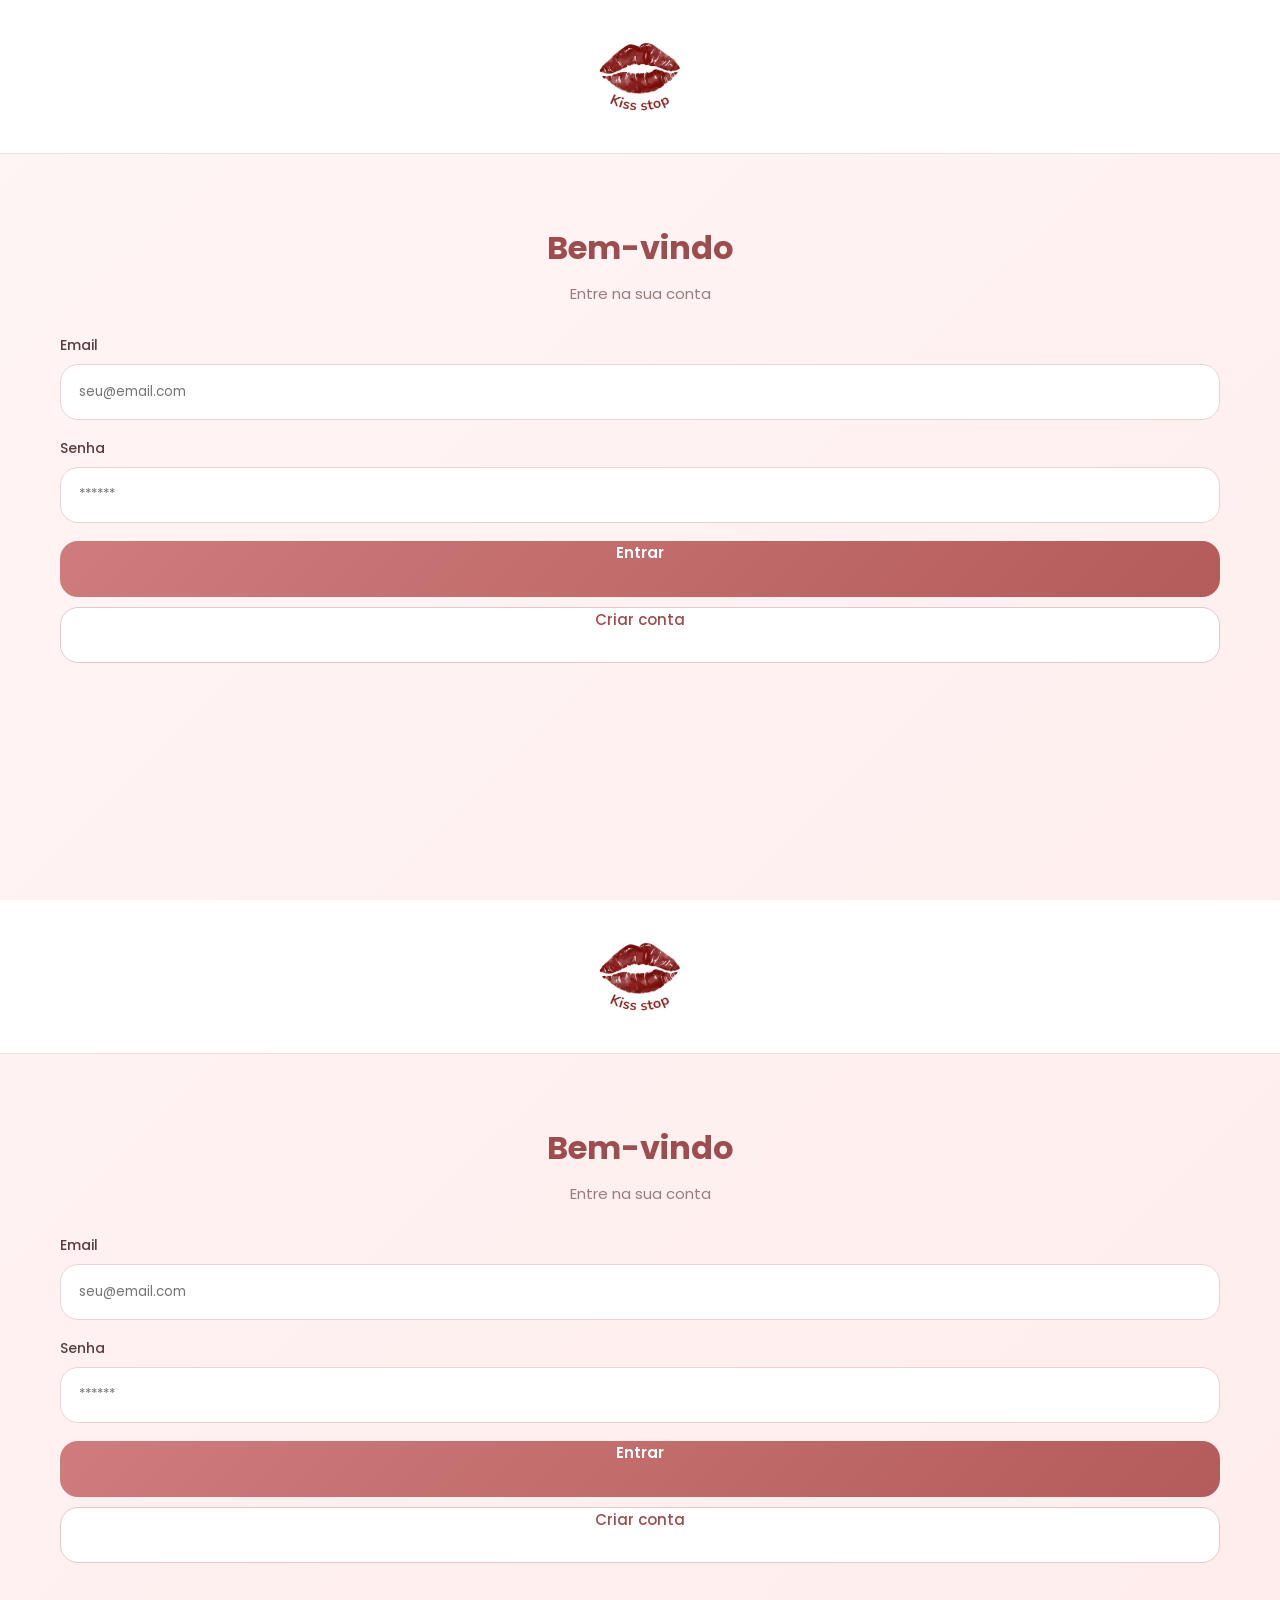
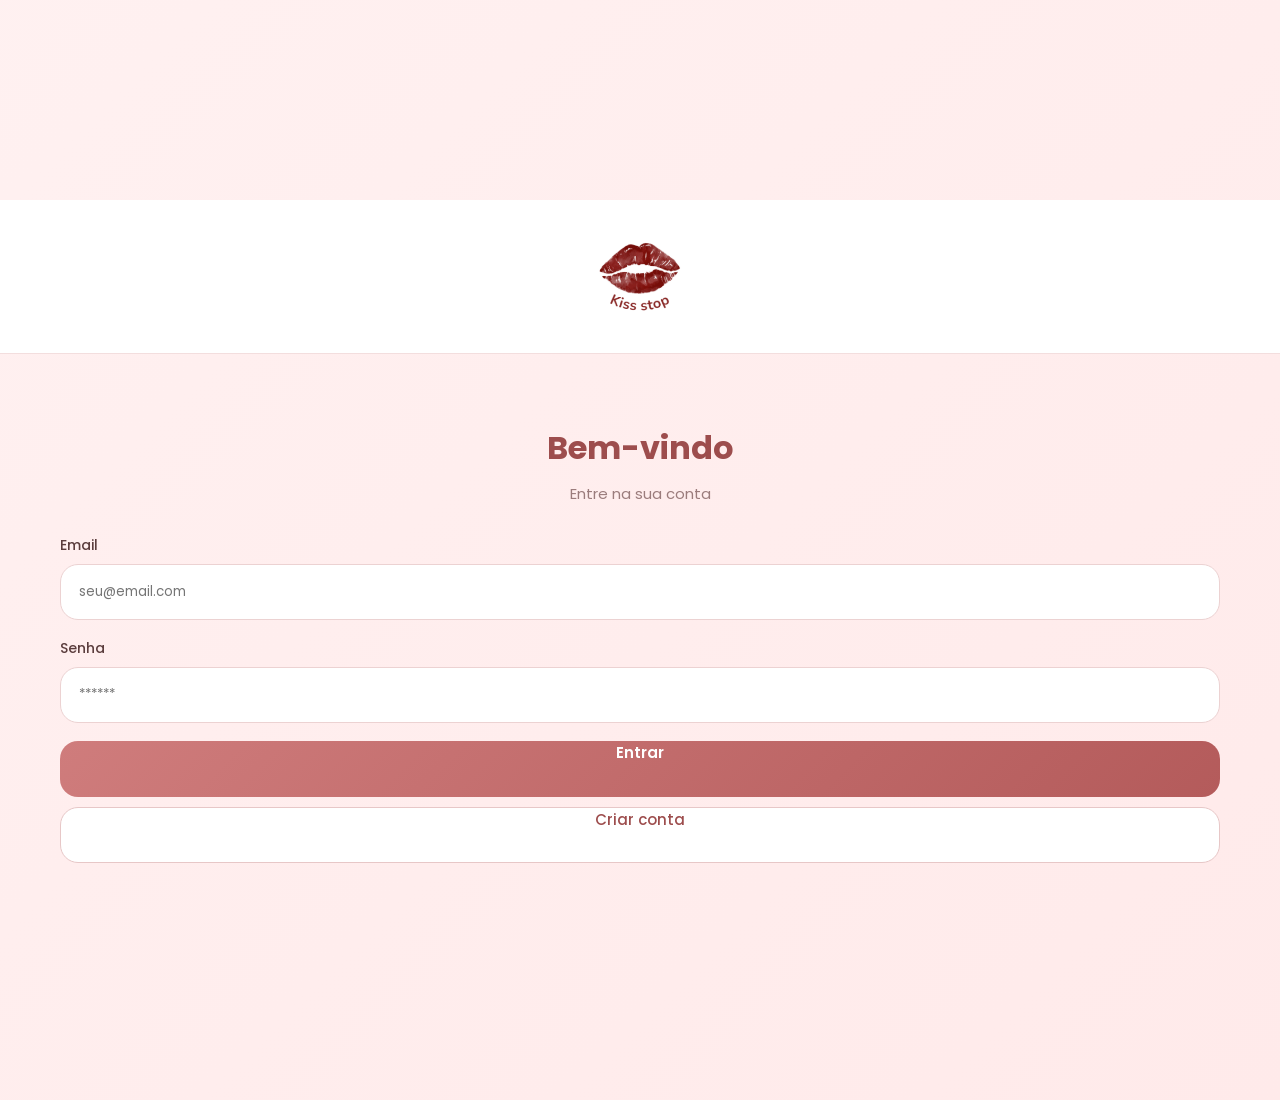
<file: index.html>
<!DOCTYPE html>
<html lang="pt-br">
<head>
    <meta charset="UTF-8">
    <meta name="viewport" content="width=device-width, initial-scale=1.0">
    <title>Kiss Stop</title>
    <link rel="stylesheet" href="assets/css/style.css">
</head>
<body>
    <div class="mobile">
        <div class="header" style="display: flex; justify-content: center; align-items: center; background: white; padding: 20px; border-bottom: 1px solid #f3dede;">
            <img src="assets/img/logo.png" class="logo" alt="Logo Kiss Stop" style="width: 120px;">
        </div>

        <div class="container">
            <h1 class="title" style="text-align: center; margin-top: 40px;">Bem-vindo</h1>
            <p class="subtitle" style="text-align: center;">Entre na sua conta</p>

            <div class="input-group">
                <label>Email</label>
                <input type="email" class="input" placeholder="seu@email.com">
            </div>

            <div class="input-group">
                <label>Senha</label>
                <input type="password" class="input" placeholder="******">
            </div>

            <a href="home.html" class="button-link" style="display: block; text-align: center; text-decoration: none;">
                Entrar
            </a>

            <a href="cadastro.html" class="button-outline-link" style="display: block; text-align: center; text-decoration: none; margin-top: 10px;">
                Criar conta
            </a>
        </div>
    </div>
</body>
</html><!DOCTYPE html>
<html lang="pt-br">
<head>
    <meta charset="UTF-8">
    <meta name="viewport" content="width=device-width, initial-scale=1.0">
    <title>Kiss Stop</title>
    <link rel="stylesheet" href="assets/css/style.css">
</head>
<body>
    <div class="mobile">
        <div class="header" style="display: flex; justify-content: center; align-items: center; background: white; padding: 20px; border-bottom: 1px solid #f3dede;">
            <img src="assets/img/logo.png" class="logo" alt="Logo Kiss Stop" style="width: 120px;">
        </div>

        <div class="container">
            <h1 class="title" style="text-align: center; margin-top: 40px;">Bem-vindo</h1>
            <p class="subtitle" style="text-align: center;">Entre na sua conta</p>

            <div class="input-group">
                <label>Email</label>
                <input type="email" class="input" placeholder="seu@email.com">
            </div>

            <div class="input-group">
                <label>Senha</label>
                <input type="password" class="input" placeholder="******">
            </div>

            <a href="home.html" class="button-link" style="display: block; text-align: center; text-decoration: none;">
                Entrar
            </a>

            <a href="cadastro.html" class="button-outline-link" style="display: block; text-align: center; text-decoration: none; margin-top: 10px;">
                Criar conta
            </a>
        </div>
    </div>
</body>
</html><!DOCTYPE html>
<html lang="pt-br">
<head>
    <meta charset="UTF-8">
    <meta name="viewport" content="width=device-width, initial-scale=1.0">
    <title>Kiss Stop</title>
    <link rel="stylesheet" href="assets/css/style.css">
</head>
<body>
    <div class="mobile">
        <div class="header" style="display: flex; justify-content: center; align-items: center; background: white; padding: 20px; border-bottom: 1px solid #f3dede;">
            <img src="assets/img/logo.png" class="logo" alt="Logo Kiss Stop" style="width: 120px;">
        </div>

        <div class="container">
            <h1 class="title" style="text-align: center; margin-top: 40px;">Bem-vindo</h1>
            <p class="subtitle" style="text-align: center;">Entre na sua conta</p>

            <div class="input-group">
                <label>Email</label>
                <input type="email" class="input" placeholder="seu@email.com">
            </div>

            <div class="input-group">
                <label>Senha</label>
                <input type="password" class="input" placeholder="******">
            </div>

            <a href="home.html" class="button-link" style="display: block; text-align: center; text-decoration: none;">
                Entrar
            </a>

            <a href="cadastro.html" class="button-outline-link" style="display: block; text-align: center; text-decoration: none; margin-top: 10px;">
                Criar conta
            </a>
        </div>
    </div>
</body>
</html>
</file>
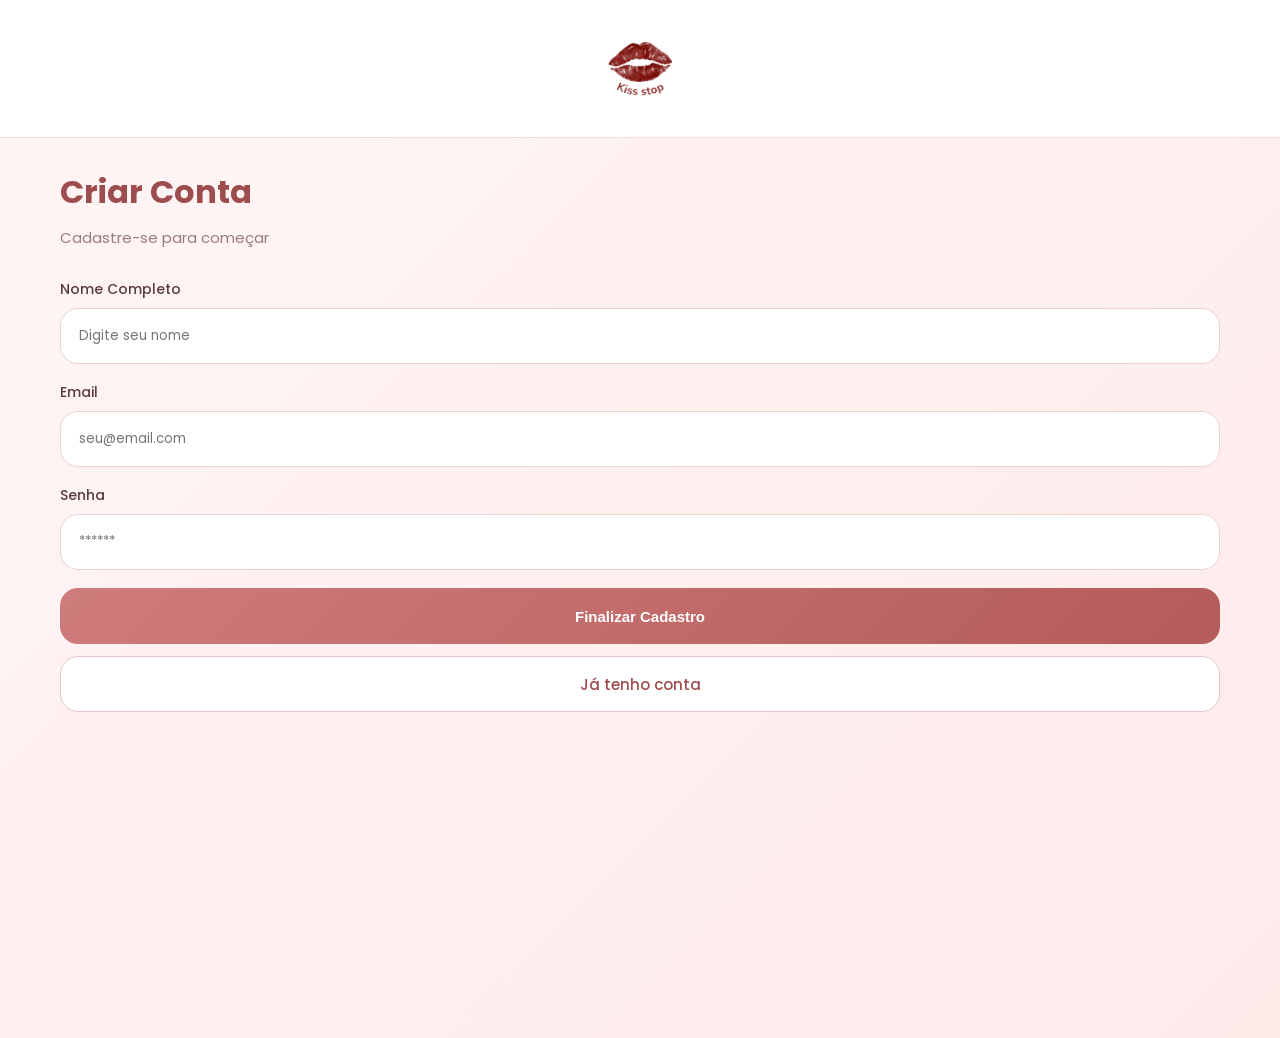
<file: cadastro.html>
<!DOCTYPE html>
<html lang="pt-br">
<head>
    <meta charset="UTF-8">
    <meta name="viewport" content="width=device-width, initial-scale=1.0">
    <title>Criar Conta - Kiss Stop</title>
    <link rel="stylesheet" href="assets/css/style.css">
</head>
<body>
    <div class="header">
        <img src="assets/img/logo.png" class="logo">
    </div>

    <div class="mobile">
        <div class="container">
            <h1 class="title">Criar Conta</h1>
            <p class="subtitle">Cadastre-se para começar</p>

            <div class="input-group">
                <label>Nome Completo</label>
                <input type="text" id="nome" class="input" placeholder="Digite seu nome">
            </div>

            <div class="input-group">
                <label>Email</label>
                <input type="email" id="email" class="input" placeholder="seu@email.com">
            </div>

            <div class="input-group">
                <label>Senha</label>
                <input type="password" id="senha" class="input" placeholder="******">
            </div>

            <button type="button" class="button-link" onclick="realizarCadastro()" style="width: 100%; border: none; cursor: pointer; display: block; text-align: center;">
                Finalizar Cadastro
            </button>

            <a href="index.html" class="button-outline-link">Já tenho conta</a>
        </div>
    </div>

    <script src="./js/app.js"></script>
</body>
</html>
</file>
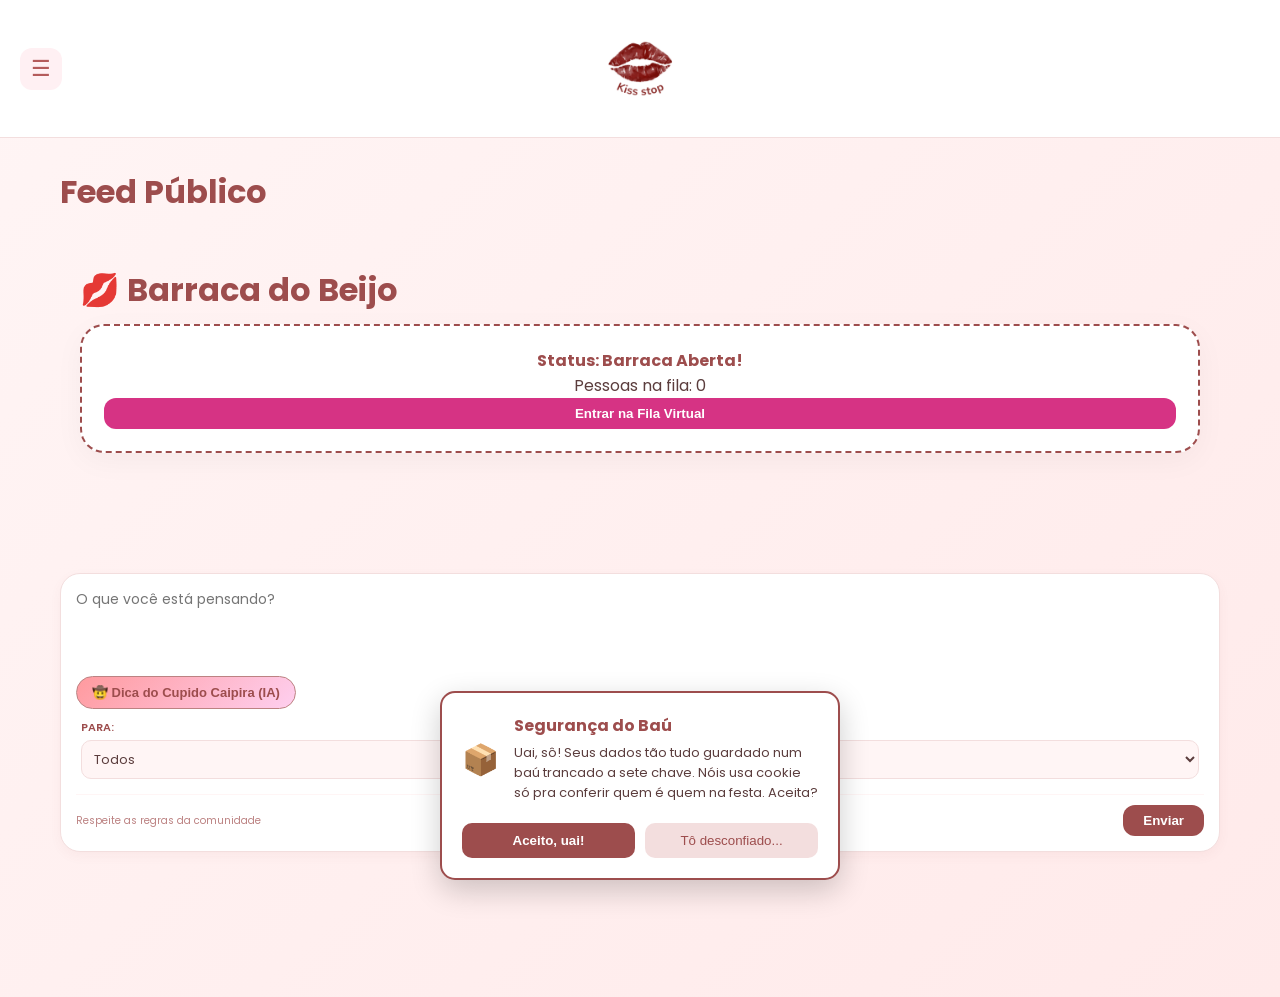
<file: home.html>
<!DOCTYPE html>
<html lang="pt-br">
<head>
    <meta charset="UTF-8">
    <meta name="viewport" content="width=device-width, initial-scale=1.0">
    <title>Home - Kiss Stop</title>
    <link rel="stylesheet" href="assets/css/style.css">
    <style>
        /* Estilo para o botão de IA */
        .ai-btn {
            background: linear-gradient(135deg, #ff9a9e 0%, #fecfef 100%);
            color: #9d4d4d;
            border: 1px solid #bc8282;
            padding: 8px 15px;
            border-radius: 20px;
            cursor: pointer;
            font-weight: bold;
            font-size: 13px;
            margin-bottom: 10px;
            transition: 0.3s;
            display: flex;
            align-items: center;
            gap: 5px;
        }
        .ai-btn:hover {
            transform: scale(1.05);
            box-shadow: 0 4px 15px rgba(0,0,0,0.1);
        }
    </style>
</head>
<body>
    <div id="side-menu" class="side-menu" style="display: none; position: fixed; top: 0; left: 0; width: 250px; height: 100%; background: white; z-index: 1000; box-shadow: 2px 0 5px rgba(0,0,0,0.2); padding: 20px;">
        <button onclick="closeMenu()" style="background: none; border: none; font-size: 24px; cursor: pointer;">×</button>
        <nav style="display: flex; flex-direction: column; gap: 20px; margin-top: 30px;">
            <a href="home.html" style="text-decoration: none; color: #9d4d4d; font-weight: bold;">🏠 Home</a>
            <a href="usuarios.html" style="text-decoration: none; color: #9d4d4d; font-weight: bold;">👤 Usuários</a>
            <a href="favoritos.html" style="text-decoration: none; color: #9d4d4d; font-weight: bold;">⭐ Favoritos</a>
            <a href="recebidos.html" style="text-decoration: none; color: #9d4d4d; font-weight: bold;">💌 Recebidos</a>
            <a href="perfil.html" style="text-decoration: none; color: #9d4d4d; font-weight: bold;">⚙️ Perfil</a>
            <hr>
            <a href="index.html" style="text-decoration: none; color: gray;">Sair</a>
        </nav>
    </div>

    <div id="overlay" onclick="closeMenu()" style="display: none; position: fixed; top: 0; left: 0; width: 100%; height: 100%; background: rgba(0,0,0,0.5); z-index: 999;"></div>

    <div class="header">
        <button class="menu-btn" onclick="openMenu()">☰</button>
        <img src="assets/img/logo.png" class="logo" alt="Logo Kiss Stop">
    </div>

    <div class="container">
        <h1 class="title">Feed Público</h1>

        <div class="container" style="margin-top: 20px;">
    <h1 class="title">💋 Barraca do Beijo</h1>
    <div class="card" style="text-align: center; border: 2px dashed #9d4d4d;">
        <p id="status-fila" style="font-weight: bold; color: #9d4d4d;">Status: Barraca Aberta!</p>
        <p id="info-fila">Pessoas na fila: <span id="contagem-fila">0</span></p>
        
        <div id="chat-beijo" style="display: none; background: #fff5f5; border-radius: 10px; padding: 10px; margin: 10px 0; border: 1px solid #fecfef;">
            <p style="font-size: 12px; color: gray;">— Chat Privado com a Barraca —</p>
            <div id="mensagens-chat" style="height: 100px; overflow-y: auto; text-align: left; font-style: italic; margin-bottom: 10px;"></div>
        </div>

        <button id="btn-fila" class="send-btn" onclick="entrarNaFila()" style="width: 100%; background: #d63384;">
            Entrar na Fila Virtual
        </button>
    </div>
</div>
        
        <div class="send-message-container">
            <textarea class="feed-textarea" id="mensagem-texto" placeholder="O que você está pensando?"></textarea>
            
            <button type="button" class="ai-btn" onclick="gerarCantadaIA()">
                🤠 Dica do Cupido Caipira (IA)
            </button>

            <div class="send-options">
                <div class="option-group">
                    <label>Para:</label>
                    <select id="send-to" class="select-field">
                        <option value="todos">Todos</option>
                        <option value="caroline">Caroline Dias</option>
                        <option value="giovanna">Giovanna Mendonça</option>
                        <option value="ana">Ana Laura</option>
                    </select>
                </div>

                <div class="option-group">
                    <label>Privacidade:</label>
                    <select id="visibility" class="select-field">
                        <option value="publico">🌍 Público</option>
                        <option value="privado">🔒 Privado</option>
                    </select>
                </div>
            </div>

            <div class="send-actions">
                <span style="font-size: 10px; color: #bc8282;">Respeite as regras da comunidade</span>
                <button class="send-btn" onclick="postMessage()">Enviar</button>
            </div>
        </div>

        <div id="feed">
            </div>
    </div>

    <div id="lgpd-baú" style="display: none; position: fixed; bottom: 20px; left: 50%; transform: translateX(-50%); width: 90%; max-width: 400px; background: white; border: 2px solid #9d4d4d; border-radius: 15px; padding: 20px; box-shadow: 0 10px 30px rgba(0,0,0,0.2); z-index: 9999;">
    <div style="display: flex; align-items: center; gap: 15px;">
        <div style="font-size: 30px;">📦</div>
        <div>
            <h4 style="margin: 0; color: #9d4d4d;">Segurança do Baú</h4>
            <p style="font-size: 13px; margin: 5px 0;">Uai, sô! Seus dados tão tudo guardado num baú trancado a sete chave. Nóis usa cookie só pra conferir quem é quem na festa. Aceita?</p>
        </div>
    </div>
    <div style="display: flex; gap: 10px; margin-top: 15px;">
        <button onclick="aceitarTermos()" style="flex: 1; background: #9d4d4d; color: white; border: none; padding: 10px; border-radius: 10px; cursor: pointer; font-weight: bold;">Aceito, uai!</button>
        <button onclick="recusarTermos()" style="flex: 1; background: #f3dede; color: #9d4d4d; border: none; padding: 10px; border-radius: 10px; cursor: pointer;">Tô desconfiado...</button>
    </div>
</div>

    <script src="js/app.js"></script>
</body>
</html>
</file>
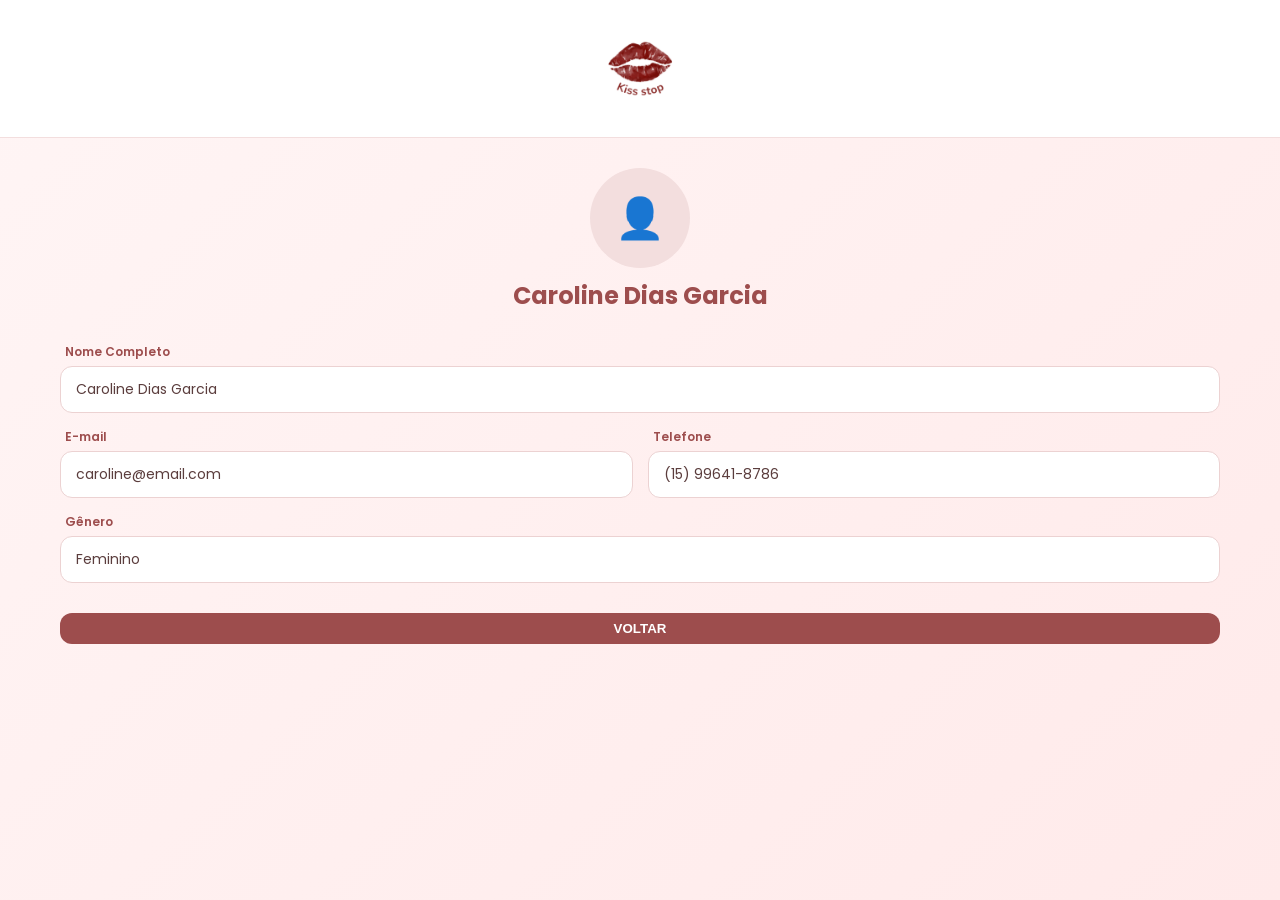
<file: informacoes.html>
<!DOCTYPE html>
<html lang="pt-br">
<head>
    <meta charset="UTF-8">
    <meta name="viewport" content="width=device-width, initial-scale=1.0">
    <title>Informações - Kiss Stop</title>
    <link rel="stylesheet" href="assets/css/style.css">
</head>
<body>
    <div class="header">
    
    <img src="assets/img/logo.png" class="logo">
</div>
            

        <div class="container">
            <div style="text-align:center; margin-bottom:30px">
                <div class="avatar" style="width:100px; height:100px; margin:0 auto; font-size:40px">👤</div>
                <h2 style="margin-top:10px; color:#9d4d4d">Caroline Dias Garcia</h2>
            </div>

            <div class="info-grid">
                <div class="info-group full-width">
                    <label>Nome Completo</label>
                    <div class="info-field">Caroline Dias Garcia</div>
                </div>
                <div class="info-group">
                    <label>E-mail</label>
                    <div class="info-field">caroline@email.com</div>
                </div>
                <div class="info-group">
                    <label>Telefone</label>
                    <div class="info-field">(15) 99641-8786</div>
                </div>
                <div class="info-group full-width">
                    <label>Gênero</label>
                    <div class="info-field">Feminino</div>
                </div>
            </div>

            <button class="send-btn" style="width:100%; margin-top:30px" onclick="history.back()">VOLTAR</button>
        </div>
    </div>
</body>
</html>
</file>
<file: assets/css/style.css>
@import url('https://fonts.googleapis.com/css2?family=Poppins:wght@300;400;500;600;700&display=swap');

* {
    margin: 0;
    padding: 0;
    box-sizing: border-box;
}

body {
    font-family: 'Poppins', sans-serif;
    background:
        linear-gradient(
            135deg,
            #fff5f5,
            #ffeaea
        );
    color: #5b3d3d;
    min-height: 100vh;
}

/* APP */

.mobile {
    width: 100%;
    min-height: 100vh;
}

/* HEADER */

.header {
    width: 100%;
    padding: 24px 20px;
    display: flex;
    justify-content: center;
    align-items: center;
    background: white;
    border-bottom: 1px solid #f3dede;
    position: sticky;
    top: 0;
    z-index: 100;
}

.logo {
    width: 95px;
}

/* CONTAINER */

.container {
    width: 100%;
    max-width: 1200px;
    margin: 0 auto;
    padding: 30px 20px 120px;
}

/* TITLES */

.title {
    font-size: 32px;
    font-weight: 700;
    color: #9d4d4d;
    margin-bottom: 10px;
}

.subtitle {
    font-size: 15px;
    color: #9b7c7c;
    margin-bottom: 30px;
}

/* INPUTS */

.input-group {
    margin-bottom: 18px;
}

.input-group label {
    display: block;
    margin-bottom: 8px;
    font-size: 14px;
    font-weight: 500;
}

.input,
.search,
.textarea {
    width: 100%;
    border: 1px solid #ecd2d2;
    background: white;
    border-radius: 18px;
    outline: none;
    font-family: inherit;
    transition: 0.2s;
}

.input,
.search {
    height: 56px;
    padding: 0 18px;
}

.textarea {
    height: 180px;
    resize: none;
    padding: 18px;
}

.input:focus,
.search:focus,
.textarea:focus {
    border-color: #d88a8a;
    box-shadow: 0 0 0 4px rgba(216,138,138,0.12);
}

/* BUTTONS */

.button,
.button-link {
    width: 100%;
    height: 56px;
    border: none;
    border-radius: 18px;
    background:
        linear-gradient(
            135deg,
            #cf7c7c,
            #b45b5b
        );
    color: white;
    font-weight: 600;
    font-size: 15px;
    cursor: pointer;
    margin-top: 12px;
    transition: 0.2s;
    text-decoration: none;

    display: flex;
    align-items: center;
    justify-content: center;
}

.button:hover,
.button-link:hover {
    transform: translateY(-2px);
    opacity: 0.96;
}

.button-outline,
.button-outline-link {
    width: 100%;
    height: 56px;
    border-radius: 18px;
    border: 1px solid #e7c7c7;
    background: white;
    color: #9d4d4d;
    font-weight: 500;
    font-size: 15px;
    margin-top: 12px;
    cursor: pointer;
    text-decoration: none;

    display: flex;
    align-items: center;
    justify-content: center;

    transition: 0.2s;
}

.button-outline:hover,
.button-outline-link:hover {
    background: #fff5f5;
}

/* SEARCH */

.search {
    margin-bottom: 24px;
}

/* GRID */

.cards {
    display: grid;
    grid-template-columns:
        repeat(
            auto-fit,
            minmax(320px, 1fr)
        );
    gap: 20px;
}

/* CARD */

.card {
    background: white;
    border-radius: 24px;
    padding: 22px;
    border: 1px solid #f1dede;
    box-shadow:
        0 8px 30px rgba(0,0,0,0.04);

    transition: 0.2s;
}

.card:hover {
    transform: translateY(-4px);
}

.card-top {
    display: flex;
    justify-content: space-between;
    align-items: center;
    margin-bottom: 18px;
}

.tag {
    background: #ffe6e6;
    color: #b75c5c;
    padding: 7px 14px;
    border-radius: 999px;
    font-size: 12px;
    font-weight: 600;
}

.message {
    font-size: 15px;
    line-height: 1.8;
    color: #6d5252;
}

.date {
    margin-top: 18px;
    font-size: 12px;
    color: #a18c8c;
    text-align: right;
}

/* USERS */

.user-list {
    display: grid;
    gap: 16px;
}

.user-item {
    background: white;
    border-radius: 22px;
    padding: 18px;
    border: 1px solid #f0dede;

    display: flex;
    justify-content: space-between;
    align-items: center;
}

.user-left {
    display: flex;
    align-items: center;
    gap: 14px;
}

.avatar {
    width: 50px;
    height: 50px;
    border-radius: 50%;
    background:
        linear-gradient(
            135deg,
            #d88a8a,
            #b45b5b
        );
}

/* NAVBAR */

.navbar {
    position: fixed;
    bottom: 0;
    left: 0;

    width: 100%;
    height: 75px;

    background: rgba(255,255,255,0.9);

    backdrop-filter: blur(12px);

    border-top: 1px solid #f1dede;

    display: flex;
    justify-content: center;
    align-items: center;
    gap: 50px;

    z-index: 100;
}

.nav-item {
    text-decoration: none;
    color: #9d4d4d;
    font-size: 14px;
    font-weight: 600;
    transition: 0.2s;
}

.nav-item:hover {
    color: #b45b5b;
}

/* MENU */

.menu {
    position: fixed;
    top: 0;
    left: -280px;

    width: 280px;
    height: 100vh;

    background: white;

    z-index: 999;

    padding: 30px;

    transition: 0.3s;

    box-shadow:
        10px 0 40px rgba(0,0,0,0.08);
}

.menu.active {
    left: 0;
}

.menu a {
    display: block;
    margin-bottom: 22px;
    text-decoration: none;
    color: #9d4d4d;
    font-weight: 500;
}

.overlay {
    position: fixed;
    inset: 0;

    background: rgba(0,0,0,0.35);

    opacity: 0;
    pointer-events: none;

    transition: 0.3s;

    z-index: 998;
}

.overlay.active {
    opacity: 1;
    pointer-events: all;
}

/* MOBILE */

@media (max-width: 768px) {

    .container {
        padding: 20px 16px 120px;
    }

    .title {
        font-size: 24px;
    }

    .cards {
        grid-template-columns: 1fr;
    }

    .navbar {
        gap: 24px;
    }

}

/* ... mantenha o código anterior e adicione/ajuste estas partes ... */

/* Ajuste no botão de favorito para funcionar com o JS */
.card-top button {
    background: none;
    border: none;
    font-size: 22px;
    cursor: pointer;
    color: #ccc; 
    transition: 0.2s;
}

.card-top button.active {
    color: #f1c40f; /* Dourado para favorito */
    transform: scale(1.2);
}

/* Garante que o menu e overlay funcionem */
.menu {
    position: fixed;
    top: 0;
    left: -280px;
    width: 280px;
    height: 100vh;
    background: white;
    z-index: 999;
    padding: 30px;
    transition: 0.3s;
    box-shadow: 10px 0 40px rgba(0,0,0,0.08);
}

.menu.active {
    left: 0;
}

.overlay {
    position: fixed;
    inset: 0;
    background: rgba(0,0,0,0.35);
    opacity: 0;
    pointer-events: none;
    transition: 0.3s;
    z-index: 998;
}

.overlay.active {
    opacity: 1;
    pointer-events: all;
}

.header {
    width: 100%;
    padding: 24px 20px;
    display: flex;
    align-items: center;
    justify-content: center;
    position: relative;

    background: white;

    border-bottom: 1px solid #f3dede;
}

.menu-btn {

    position: absolute;
    left: 20px;

    width: 42px;
    height: 42px;

    border: none;
    border-radius: 12px;

    background: #fff0f3;

    font-size: 22px;

    cursor: pointer;

    color: #b45b5b;

    transition: 0.2s;
}

.menu-btn:hover {
    background: #ffe4ea;
}

.topbar {

    display: flex;
    align-items: center;
    gap: 14px;

    margin-bottom: 24px;
}

.back-btn {

    width: 42px;
    height: 42px;

    border: none;

    border-radius: 12px;

    background: #fff0f3;

    color: #b45b5b;

    font-size: 22px;

    cursor: pointer;

    transition: 0.2s;
}

.back-btn:hover {
    background: #ffe4ea;
}

.topbar-title {

    font-size: 22px;

    font-weight: 700;

    color: #9d4d4d;
}

/* Botões de ação na lista de usuários */
.user-actions {
    display: flex;
    align-items: center;
    gap: 15px;
}

.options-btn {
    background: none;
    border: none;
    font-size: 24px;
    color: #9d4d4d;
    cursor: pointer;
}

/* Layout da Página de Informações (Figma) */
.info-header {
    text-align: center;
    margin-bottom: 25px;
}

.heart-avatar {
    width: 100px;
    height: 100px;
    background: white;
    border: 2px solid #ecd2d2;
    border-radius: 50%;
    margin: 0 auto;
    display: flex;
    align-items: center;
    justify-content: center;
    font-size: 40px;
}

.info-grid {
    display: grid;
    grid-template-columns: 1fr 1fr; /* Duas colunas */
    gap: 15px;
}

.full-width {
    grid-column: span 2; /* Ocupa as duas colunas */
}

.info-group label {
    display: block;
    font-size: 12px;
    font-weight: 600;
    color: #9d4d4d;
    margin-bottom: 5px;
    margin-left: 5px;
}

.info-field {
    background: white;
    border: 1px solid #ecd2d2;
    border-radius: 12px;
    padding: 12px 15px;
    font-size: 14px;
    color: #5b3d3d;
    min-height: 45px;
    display: flex;
    align-items: center;
}

/* Campo de envio na Home */
.send-message-container {
    background: white;
    border-radius: 20px;
    padding: 15px;
    border: 1px solid #f3dede;
    margin-bottom: 25px;
    box-shadow: 0 4px 12px rgba(157, 77, 77, 0.05);
}

.feed-textarea {
    width: 100%;
    height: 80px;
    border: none;
    resize: none;
    font-family: 'Poppins', sans-serif;
    font-size: 14px;
    color: #5b3d3d;
    outline: none;
}

.send-actions {
    display: flex;
    justify-content: space-between;
    align-items: center;
    margin-top: 10px;
    border-top: 1px solid #fff5f5;
    padding-top: 10px;
}

.char-count {
    font-size: 12px;
    color: #bc8282;
}

.send-btn {
    background: #9d4d4d;
    color: white;
    border: none;
    padding: 8px 20px;
    border-radius: 12px;
    font-weight: 600;
    cursor: pointer;
    transition: 0.3s;
}

.send-btn:hover {
    background: #b45b5b;
}

/* Opções de envio (Para e Privacidade) */
.send-options {
    display: grid;
    grid-template-columns: 1fr 1fr;
    gap: 10px;
    margin-bottom: 15px;
    padding: 0 5px;
}

.option-group {
    display: flex;
    flex-direction: column;
    gap: 4px;
}

.option-group label {
    font-size: 11px;
    font-weight: 600;
    color: #9d4d4d;
    text-transform: uppercase;
}

.select-field {
    background: #fff5f5;
    border: 1px solid #f3dede;
    border-radius: 10px;
    padding: 8px;
    font-family: 'Poppins', sans-serif;
    font-size: 13px;
    color: #5b3d3d;
    outline: none;
    cursor: pointer;
}

.select-field:focus {
    border-color: #cf7c7c;
}

/* --- AJUSTE DA LISTA DE USUÁRIOS --- */

.user-list {
    display: flex;
    flex-direction: column;
    gap: 12px; /* Espaço entre um usuário e outro */
}

.user-item {
    background: white;
    padding: 15px 20px;
    border-radius: 18px;
    border: 1px solid #f3dede;
    display: flex;
    justify-content: space-between;
    align-items: center; /* Centraliza tudo na linha verticalmente */
}

.user-left {
    display: flex;
    align-items: center; /* Centraliza o ícone com o nome */
    gap: 15px; /* Espaço entre o ícone e o texto */
}

.avatar {
    width: 45px;
    height: 45px;
    background: #f3dede;
    border-radius: 50%;
    display: flex;
    align-items: center; /* Centraliza o ícone dentro do círculo */
    justify-content: center;
    font-size: 20px;
}

.user-left span {
    font-weight: 500;
    color: #5b3d3d;
}

.user-actions .options-btn {
    background: none;
    border: none;
    color: #9d4d4d;
    font-size: 22px;
    cursor: pointer;
    display: flex;
    align-items: center;
}
</file>
